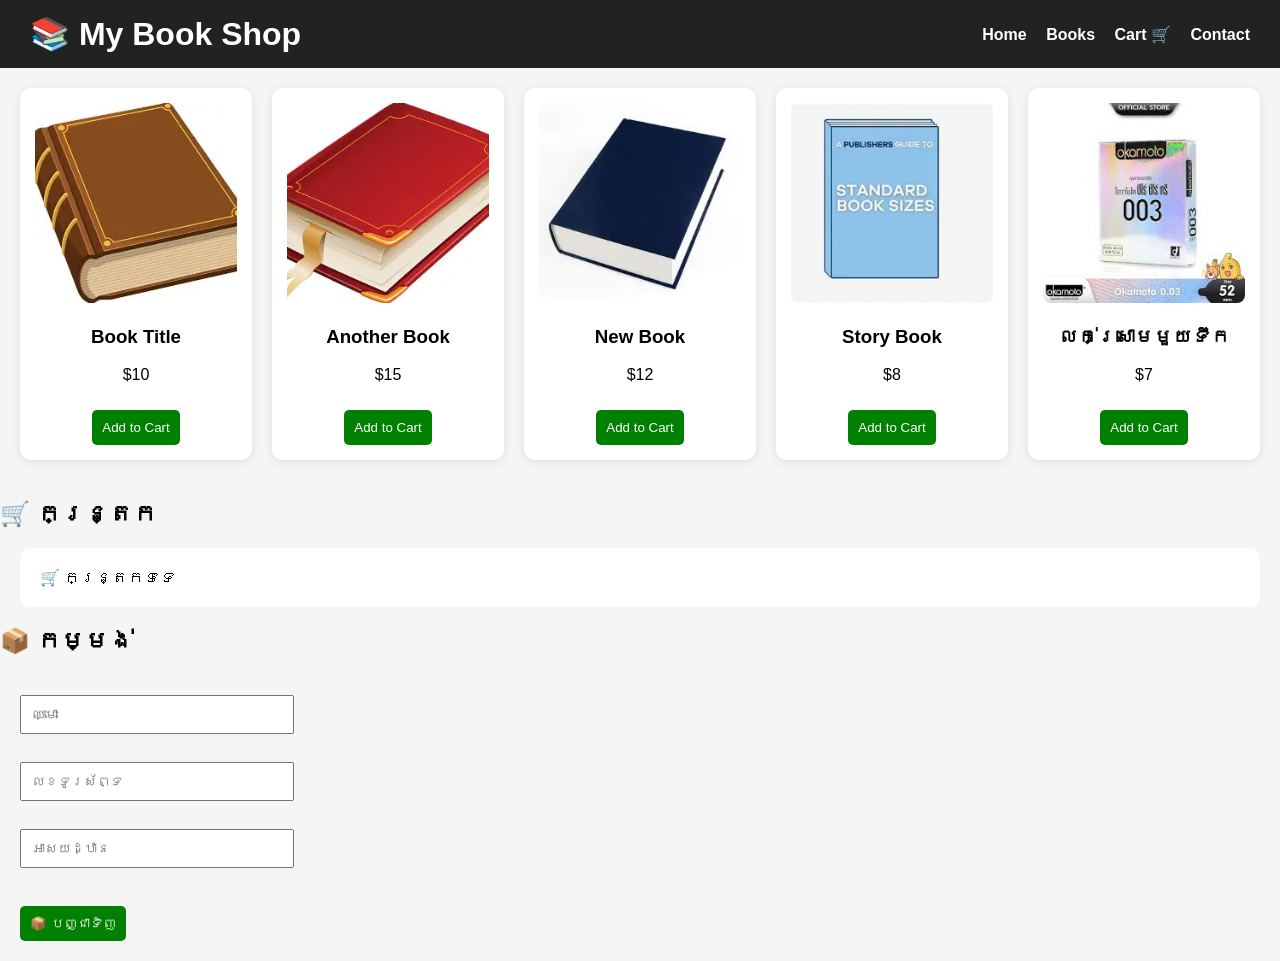
<file: index.html>
<!DOCTYPE html>
<html lang="km">
<head>
  <meta charset="UTF-8">
  <title>Book Shop</title>
  <link rel="stylesheet" href="style.css">
</head>
<body>

<!-- Header -->
<header>
  <h1>📚 My Book Shop</h1>
  <nav>
    <a href="index.html">Home</a>
    <a href="books.html">Books</a>
    <a href="cart.html">Cart 🛒</a>
    <a href="contact.html">Contact</a>
  </nav>
</header>

<!-- Books Section -->
<section class="books">

  <div class="book">
    <img src="book1.webp" alt="Book">
    <h3>Book Title</h3>
    <p>$10</p>
    <button onclick="addToCart('Book Title',10)">Add to Cart</button>
  </div>

  <div class="book">
    <img src="book2.webp" alt="Book">
    <h3>Another Book</h3>
    <p>$15</p>
    <button onclick="addToCart('Another Book',15)">Add to Cart</button>
  </div>

  <div class="book">
    <img src="book3.webp" alt="Book">
    <h3>New Book</h3>
    <p>$12</p>
    <button onclick="addToCart('New Book',12)">Add to Cart</button>
  </div>

  <div class="book">
    <img src="book4.webp" alt="Book">
    <h3>Story Book</h3>
    <p>$8</p>
    <button onclick="addToCart('Story Book',8)">Add to Cart</button>
  </div>
  <div class="book">
    <img src="003.jpg" alt="Book">
    <h3>លក់ស្រោមមួយទឹក</h3>
    <p>$7</p>
    <button onclick="addToCart('លក់ស្រោមមួយទឹក',7)">Add to Cart</button>
  </div>

</section>

<!-- Cart -->
<section class="cart-section">
  <h2>🛒 កន្ត្រក</h2>
  <div id="cart"></div>
  
</section>

<!-- Order Form -->
<section class="order-section">
  <h2>📦 កម្មង់</h2>

  <form onsubmit="sendOrder(event)">
    <input type="text" placeholder="ឈ្មោះ" id="name" required><br><br>
    <input type="text" placeholder="លេខទូរស័ព្ទ" id="phone" required><br><br>
    <input type="text" placeholder="អាសយដ្ឋាន" id="address" required><br><br>

   
    <!-- ប៊ូតុងបញ្ជាទិញ -->
<button type="button" onclick="openQR()">📦 បញ្ជាទិញ</button>

<!-- QR Popup -->
<div id="qrModal" class="modal">
  <div class="modal-content">
    <span class="close" onclick="closeQR()">&times;</span>

    <h3>សូមស្កេន QR ដើម្បីបង់ប្រាក់ 💳</h3>
    <img src="Khen Sela.jpg" width="200">

    <br><br>
    <button type="button" onclick="confirmOrder()">
  ✅ ខ្ញុំបានបង់ប្រាក់
</button>
  </div>
</div>
  </form>
 
</section>


<script src="script.js"></script>
</body>
</html>
</file>
<file: style.css>
/* Reset */
body {
  font-family: Arial, sans-serif;
  margin: 0;
  background: #f5f5f5;
}

/* Header */
header {
  background: #222;
  color: white;
  padding: 15px 30px;
  display: flex;
  justify-content: space-between;
  align-items: center;
}

header h1 {
  margin: 0;
}

/* Menu */
nav a {
  color: white;
  margin-left: 15px;
  text-decoration: none;
  font-weight: bold;
}

nav a:hover {
  color: #00ffcc;
}

/* Books Layout */
.books {
  display: grid;
  grid-template-columns: repeat(auto-fit, minmax(200px, 1fr));
  gap: 20px;
  padding: 20px;
}

/* Book Card */
.book {
  background: white;
  border-radius: 10px;
  padding: 15px;
  text-align: center;
  box-shadow: 0 2px 8px rgba(0,0,0,0.1);
  transition: 0.3s;
}

.book:hover {
  transform: scale(1.05);
}

/* Book Image */
.book img {
  width: 100%;
  height: 200px;
  object-fit: cover;
  border-radius: 8px;
}

/* Button */
button {
  background: green;
  color: white;
  padding: 10px;
  border: none;
  cursor: pointer;
  border-radius: 5px;
  margin-top: 10px;
}

button:hover {
  background: darkgreen;
}

/* Cart Section */
#cart {
  padding: 20px;
  background: white;
  margin: 20px;
  border-radius: 10px;
}

/* Form */
form {
  padding: 20px;
}

input {
  width: 250px;
  padding: 10px;
  margin-bottom: 10px;
}

/* QR Section */
#qr {
  text-align: center;
  padding: 20px;
}

/* 📱 Mobile */
@media (max-width: 600px) {
  header {
    flex-direction: column;
    align-items: flex-start;
  }

  nav {
    margin-top: 10px;
  }

  input {
    width: 100%;
  }
}
.modal {
  display: none;
  position: fixed;
  top: 0;
  left: 0;
  width: 100%;
  height: 100%;
  background: rgba(0,0,0,0.7);
}

.modal-content {
  background: white;
  padding: 20px;
  margin: 100px auto;
  width: 300px;
  border-radius: 10px;
  text-align: center;
}

.close {
  float: right;
  cursor: pointer;
  font-size: 20px;
}
</file>
